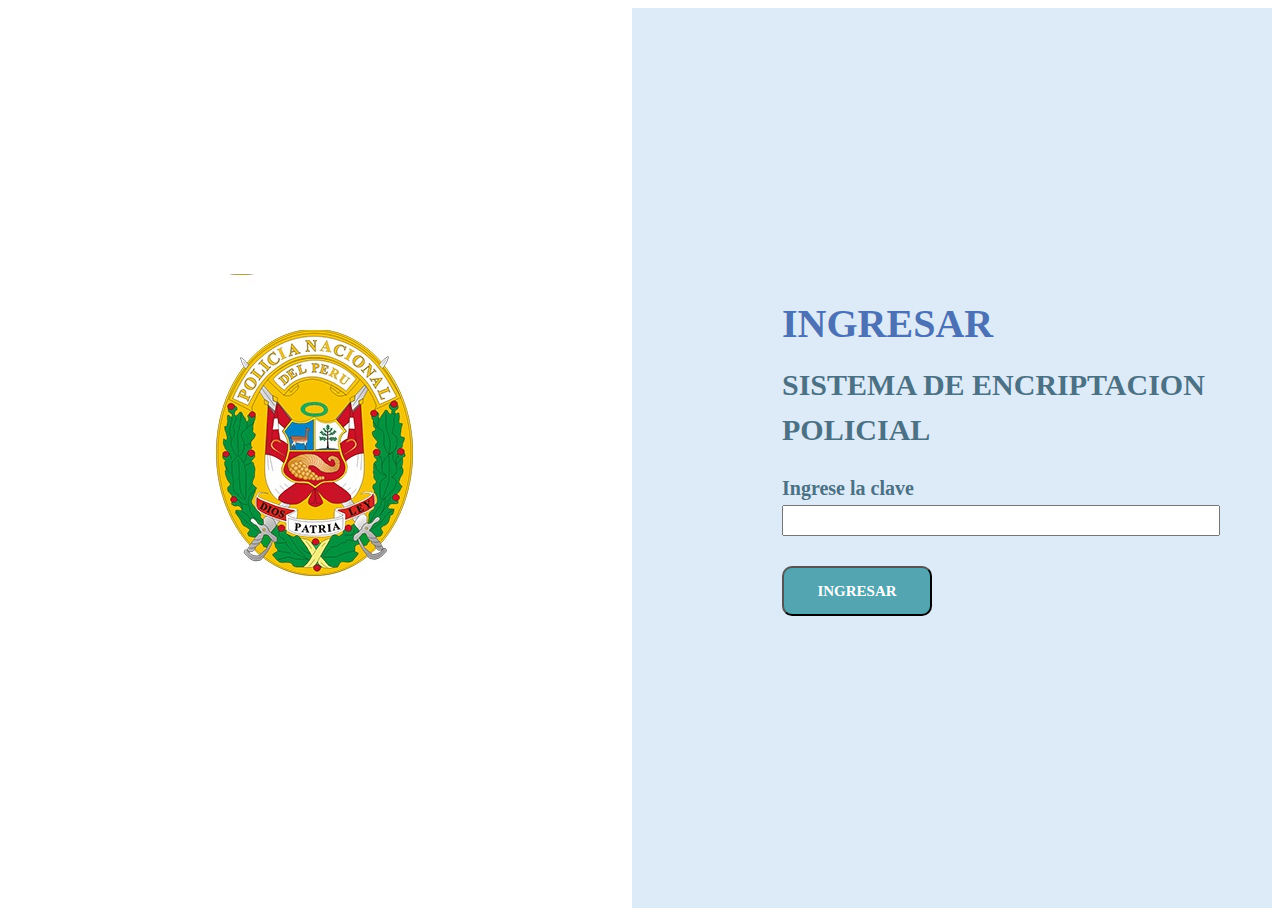
<file: src/index.html>
<!DOCTYPE html>
<html>
  <head>
    <meta charset="utf-8">
    <title>Cifrado Cesar</title>
    <link rel="stylesheet" href="style.css" />
  </head>
  <body>
    <header></header>
    <main>
      <section id="primeravista" class="login-container">
        <div class="logo-login">
          <img  id="logo" src = "Login.jpg"/>
        </div>
        <div id="login" class="form-container">
          <div  class="form-center">
            <div class="login-title" id="login-title">
              <h2> INGRESAR </h2>
              <h3> SISTEMA DE ENCRIPTACION</h3>
              <h3> POLICIAL</h3>
              <div id="texto_clave">
                <h4>Ingrese la clave</h4>
              </div>
            </div>
              <input id="password" type="password" class="input" name="password"/>
              <div class="mensaje" id="sms_error" >
                <h3 id="msj_error">  </h3>
              </div>
              <h3 id="sms_bloqueo"> </h3>
              <button  type="button"  id="button_ingresar" class="button">INGRESAR</button>
          </div>
        </div>
      </section>

      <section  id="segundavista" class="hide">
        <div class="container" id="segvista">
          <div  id="cifrado" class="cifrado-container" >
            <form class="formulario" id="formulario" >
              <h1>SISTEMA DE ENCRIPTACION</h1>
              <div class="parrafo1">
                <label>Ingrese Texto</label>
                <textarea  type = "text" class="text_ingresado" size="80" rows="4" cols="40"  id="texto_ingresado"></textarea>
              </div>
              <div class="desp">
                <label>N° de Desplazamiento
                <input type="number" class="number" id="number">
              </label>
              </div>
              <div class="cifDes" id="cifrarDescifrar">
                <button  type="button" name="button_clean" id="button_limpiar" class="button_limpiar">LIMPIAR</button>
                <button  type="button" name="button" id="button_cifrar"  class="button">CIFRAR</button>
                <button  type="button" name="button" id="button_desCifrar"  class="button">DESCIFRAR</button>
              </div>
              <div class="outputs">
                <label>Resultado</label>
                <textarea disabled type="text" class="text_ingresado" size="80" maxlength="30" value="" name="nombre" rows="4" cols="40" id="text_out"></textarea>
              </div>
              <div class="clean">
                <button type="button" name="button_salir" id="button_salir" class="button_salir">SALIR</button>
                <h5>Copyright © 2019 - 2029 Policial Nacional del Peru. Todos los derechos reservados.</h5>
              </div>
            </form>
          </div>
        </div>
      </section>
    </main>
    <footer></footer>
    <script src="cipher.js"></script>
    <script src="index.js"></script>
  </body>
</html>
</file>
<file: src/style.css>
/* Acá van tus reglas de estilo */
.logo{
  background: #bcd5b0;
  width: 500px;
}
.logo.before{
  content: "";
  width: 100%;
  height: 100%;
  background: #4C7184;
  position: absolute
  opacity:0.9;

}

.logo-login{
  width: 50vw;
  display: flex;
  align-items: center;
  justify-content: center;
}

.login-container{
  display:flex;
}

.logo-login{
  width: 50vw;
  display: flex;
  align-items: center;
  justify-content: center;
}

.form-container{
  display:flex;
  align-items:center;
  width:50vw;
  height:100vh;
  background:#ddebf9;
  /*#f1f8ff;*/
}

.form-center{
  margin-left:150px;
  width: 600px;
  height: :400px;
}

.container{
    display:flex;
    align-items:center;
    width:100VW;
    height:100vh;
    background:#5480ab;

}
.formulario{
margin-left:500px;

}

form{

  background-color:white;/*#f5f0f0;*/
  /*#eae2e2;*/
  padding:10px;
  width:600px;
  margin:auto;
  color:  #999;
  border: 8px double;

}

.login-title{
  color:#4C7184;
  margin:0;

}

aside div.login-title{
  height:100vh;
  display: flex;
  flex-flow: column wrap-reverse;
  align-items: center;
}


div.inputs{
  height:100vh;
  display: flex;
  flex-flow: column wrap-reverse;
  align-items: center;
}

.hide{
  display:none;
}

.show{
  display: block;
}

.show-flex {
    display: flex;
}

h1{
  text-align: center;
}

h2{
  margin-block-start:0.83em;
  margin-block-end:0.83em;
  margin-inline-start:0px;
  margin-inline-end:0px;
  color:#4C71B4;
  margin:0;
  font-size: 40px;
  font-weight: 900;
}

h3{
  margin-bottom: 5px;
  margin-top: 30px;

}
h5{
  margin-top: 20px;
  margin-left: 50px;
}

.parrafo1{
  margin-top: 5px;
}

.input{
  margin-bottom: : 50px;
  width: 430px;
  height:25px;

}

.mensaje {
  color:#9E9E9E;
}

.sms_bloqueo{
  color:#9E9E9E;
}

.inputs{
  margin: 0 auto;
  width: 100px;
}

.inputs2{

  color: white;
  margin: 0 auto;
  width: 100px;

}

.text_ingresado{
  border-radius: 8px;
  width: 600px;
}

body div.texto_input{
  placeholder:"Texto Cifrado/Descifrado";
}

/*input {
  width: 500px;
  padding: 25px;
}*/

.button_cifrado{
  font-size:10px;
        font-family:Verdana,Helvetica;
        font-weight:bold;
        color:white;
        background:#638cb5;
        border:0px;
        width:80px;
        height:19px;
}
.button{
  font: bold 15px Verdana;
  color:white;
  padding:10px 20px 10px 20px;
  background:#52a5b1;
  border-radius:10px;
  width: 150px;
  height: 50px;
}
button:hover{
  background:#89b1b7;
  color:white;
}
.button_limpiar{
  margin-left: 70px;
  font: bold 15px Verdana;
  color:white;
  padding:10px 20px 10px 20px;
  background:#52a5b1;
  border-radius:10px;
  width: 150px;
  height: 50px;
}

.button_salir{
  margin-top: 15px;
  margin-left: 380px;
  font: bold 15px Verdana;
  color:white;
  padding:10px 20px 10px 20px;
  background:#52a5b1;
  border-radius:10px;
  width: 150px;
  height: 50px;
}

.desp{
  margin-bottom: 30px;
}

.ingresar_clave{
  color:#9E9E9E;
  contrast:2.68;

}

.number{
  width:40px;
}

h3{
line-height: 0.5em;
font-size: 30px;
}
h4{
  margin-bottom: 5px;
  font-size: 20px;
  margin-top: 40px;
}


.text_ingresado{
  placeholder:"Texto Cifrado/Descifrado";
  border-radius: 8px;
  border:2px solid:#aaa;
}

body div.texto_input{
  placeholder:"Texto Cifrado/Descifrado";
}

/*input {
  width: 500px;
  padding: 25px;
}*/

.btn_cifrar{
  font-size:10px;
        font-family:Verdana,Helvetica;
        font-weight:bold;
        color:white;
        background:#638cb5;
        border:0px;
        width:80px;
        height:19px;
}
#sms_bloqueo{
  color:#09344a;
  font-size: 20px;
  box-sizing: border-box;
}
</file>
